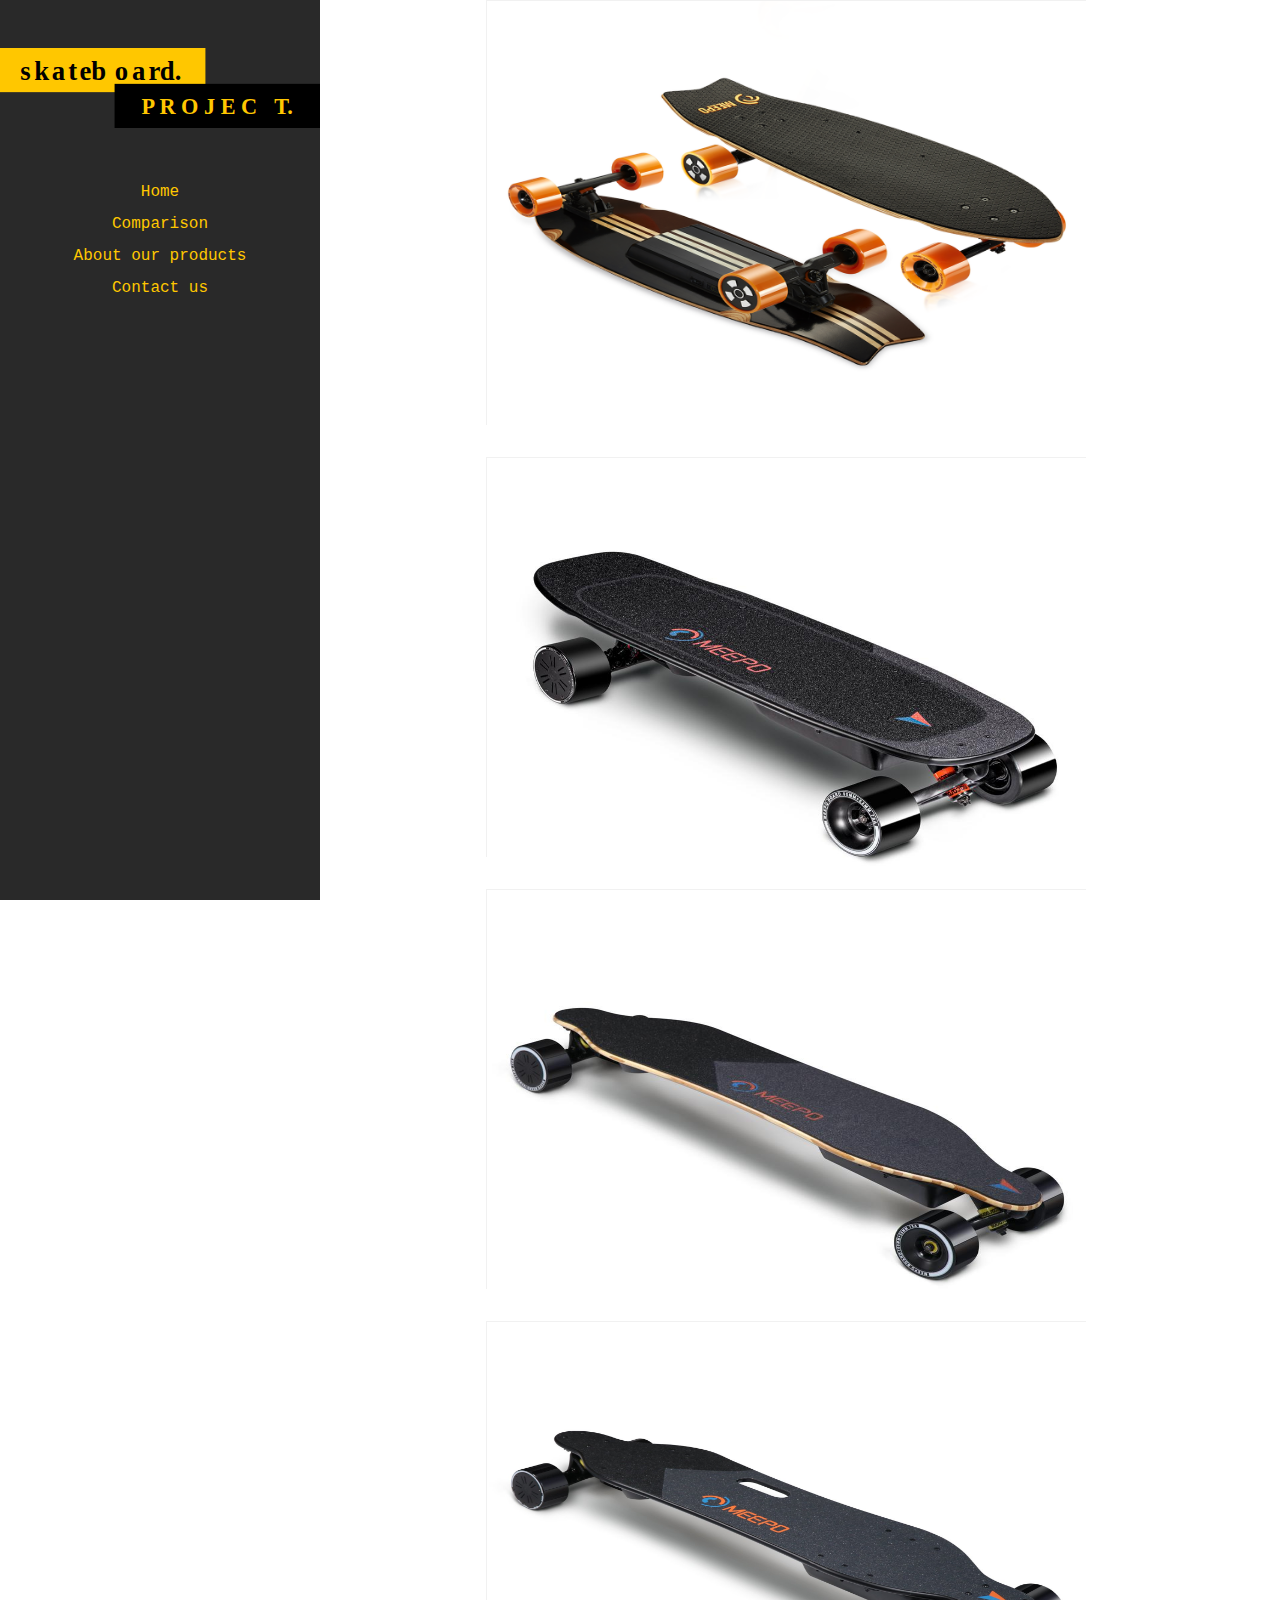
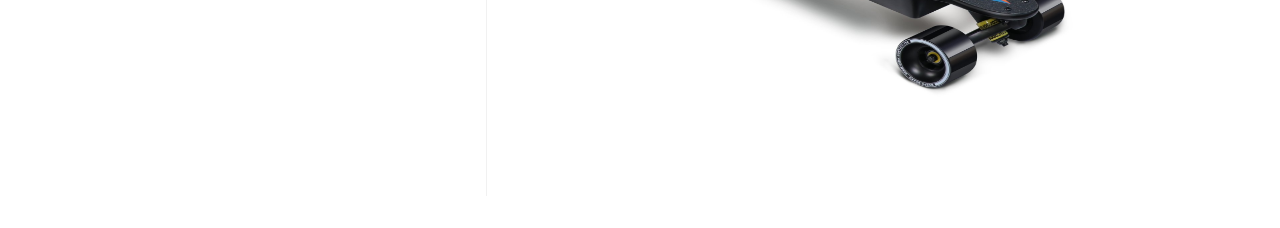
<file: Project2/about.html>
<!DOCTYPE html>
<html lang="en">
  <head>
    <title>skateboard. PROJECT.</title>
    <meta name="viewport" content="width=device-width, initial-scale=1" />
    <link rel="stylesheet" href="css/reset.css" />
    <link rel="stylesheet" href="css/styles.css" />
    <link href="https://fonts.googleapis.com/css?family=Montserrat:400,700&display=swap" rel="stylesheet">
  </head>

  <body>
     <header>
      <div class="navigation">
        <ul>
          <div class="logo-container">
          <img src="images/logo.svg" alt="stateboard project logo" name="logo">
          </div>

          <label class="navigation-label" for="toggle" >&#9776;</label>
          <input type="checkbox" id="toggle"/>

          <div class="menu">
            <li><a href="index.html">Home</a></li>
            <li><a href="whybetter.html">Comparison</a></li>
            <li><a href="about.html">About our products</a></li>
            <li><a href="contact.html">Contact us</a></li>
        </div>
        </ul>
      </div>
    </header>

    <main>
      <!-- insert body content -->
      <div class="flip-card" style="width:600px;height:425px;">
        <div class="flip-card-inner">
          <div class="flip-card-front">
            <img src="images/meep_campus_2.png" alt="Campus" style="width:600px;height:425px;">
          </div>
          <div class="flip-card-back">
            <br><h1>Meep Campus 2</h1><br></br>
            <p>Looking for the perfect electric skateboard for college campuses? We have built the Campus 2 just for this. It is smaller, more portable, and more affordable than our other boards. For under $300 you can have an electric skateboard to rock you all around campus and beyond. This slim lightweight board is going to turn heads as you zip around campus.</p><br>
            <p>It is not just convenient, it is also fun! And at less than $300 it is one of the most affordable skateboards on the market. Featuring a single 350 watt engine, this electric skateboard is a good gift and a great starter board. It is about half the power of other Meepo Electric Skateboards and has a weight limit of 150 lbs (72 kg).</p><br>
            <p>Carve, turn, and maneuver with ease on this zippy shortboard electric skateboard specially designed for students and lightweight riders. The 83mm*52mm 78a wheels provide a genuine skateboard experience, allowing riders to skate around with the agility and flexibility of a non-electric board.</p><br>
            <button class="aboutbutton" onclick=" window.open('https://youtu.be/_T-DvxUw8I8','_blank')">Video Review</button><br>
          </div>
        </div>
      </div><br></br>

      <div class="flip-card">
        <div class="flip-card-inner">
          <div class="flip-card-front">
            <img src="images/MEEPO_MINI_2.jpg" alt="Mini" style="width:600px;height:500px;">
          </div>
          <div class="flip-card-back">
            <br><h1>Meepo Mini 2</h1><br></br>
            <p>Meepo Mini is our best shortboard electric skateboard. It is got beast of an engine, enabling this hot little board to reach an astonishing 29 mph/ 46 kph. Of all our boards, it’s our best electric skateboard for those looking for speed and portability. The sleek, slick design makes for a smooth ride sure to turn heads and make them ask what was that?</p><br>
            <p>The Mini 2 has the same powerful motors as the V3 and NLS Pro. The ability and range also vary depending on the build of the Mini 2 that you choose. The ER can take grades up to 30%, while the regular motor just 25% (which is still plenty for many!) Another benefit of upgrading is speed - the upgraded motors reach 29 mph (46 kph) while the standard reach only 25 mph (40 kph). Many lifestyle riders find the standard equipment to be more than sufficient. Riders closer to the 300 lb (136 kg) weight limit or those in hilly areas are recommended to opt for the upgraded engines. While the regular Mini 2 has a range of 11 miles/ 17.7 km, the ER version lets you ride for 20 miles/ 32 km.</p><br>
            <button class="aboutbutton" onclick="window.open('https://youtu.be/cdGZ2ibYmmU')">Video Review</button>
        </div>
      </div>
      </div><br></br>

      <div class="flip-card">
        <div class="flip-card-inner">
          <div class="flip-card-front">
            <img src="images/MEEPO_NLS_PRO.jpg" alt="Pro" style="width:600px;height:500px;">
          </div>
          <div class="flip-card-back">
            <br><h1>Meep NLS Pro</h1><br></br>
            <p>Our most comfortable electric skateboard yet, the NLS Pro has been upgraded for speed and performance. Take your electric skateboard game to the next level with Meepo NLS Pro. This is the board for riders who have high standards both in terms of comfort and power. This board can handle up to 28 mph / 46 kph rides for up to 2 hours. It’s our fastest skateboard yet.</p><br>
              <p>This fierce board comes with upgraded ESC and the Meepo ER battery standard, along with the latest remote, the NR with flashlight. Its upgrades make this the best performing Meepo Board yet. Or as electric skateboard blogger Samuel James says: “It's a serious rival for Boosted in terms of comfort and it easily out-specs other boards more than twice its price.” This is also the reason why leading Eskate Youtube Influencers such as Talon Sei and Fabi have given it excellent reviews (scroll down to watch the videos). </p><br>
              <button class="aboutbutton" onclick="window.open('https://youtu.be/b7s3AHIiZgs')">Video Review</button>
          </div>
        </div>
      </div>
      </div><br></br>

      <div class="flip-card"style="width:600px;height:475px;">
        <div class="flip-card-inner">
          <div class="flip-card-front">
            <img src="images/MEEPO_V3.jpg" alt="V3" style="width:600px;height:475px;">
          </div>
          <div class="flip-card-back">
            <br><h1>Meepo V3</h1><br></br>
              <p>The ESC latest version is Meepo ESC v 6.0 featuring complete sealing with glue, making the board water resistant, as well as moisture & dustproof. Enjoy a total new braking experience with smooth and predictable brakes - no more dead zone. Is this is the most powerful and fastest skateboard? It’s the most powerful of all regular skateboards.The AWD PRO ($849) is more powerful, due to its all-wheel drive. For most enthusiasts looking for power and speed, the Meepo V3 is more than enough. Even on hills, this board is relentless, reaching speeds of up to 20km/hr (9 mph) on a 15% slope. If you live in a very hilly area, the AWD might be better, but for most skaters the V3 is the most convenient and best electric skateboard all around.</p><br>
              <p>This board comes with a six month warranty. Each board is tested by our QA team and every part has undergone testing as well. The hub motors on the V3 feature upgraded PU, bearings, magnetic chip, and a new cap. You’ll love the macaroons brushings and soon front & rear lights will be available. Join 30,000 Meepo Board riders today.</p><br>
              <p>And there are even surprises, like the standard USB charger that allows you to use the charge on your Meepo V3 to charge your phone or portable speaker.</p><br>
              <button class="aboutbutton" onclick="window.open('https://youtu.be/1mSze3czMVk')">Video Review</button>
          </div>
        </div>
      </div><br></br> 

    </main>

    <footer>
      <!-- insert footer content -->
    </footer>
  </body>
</html>
</file>
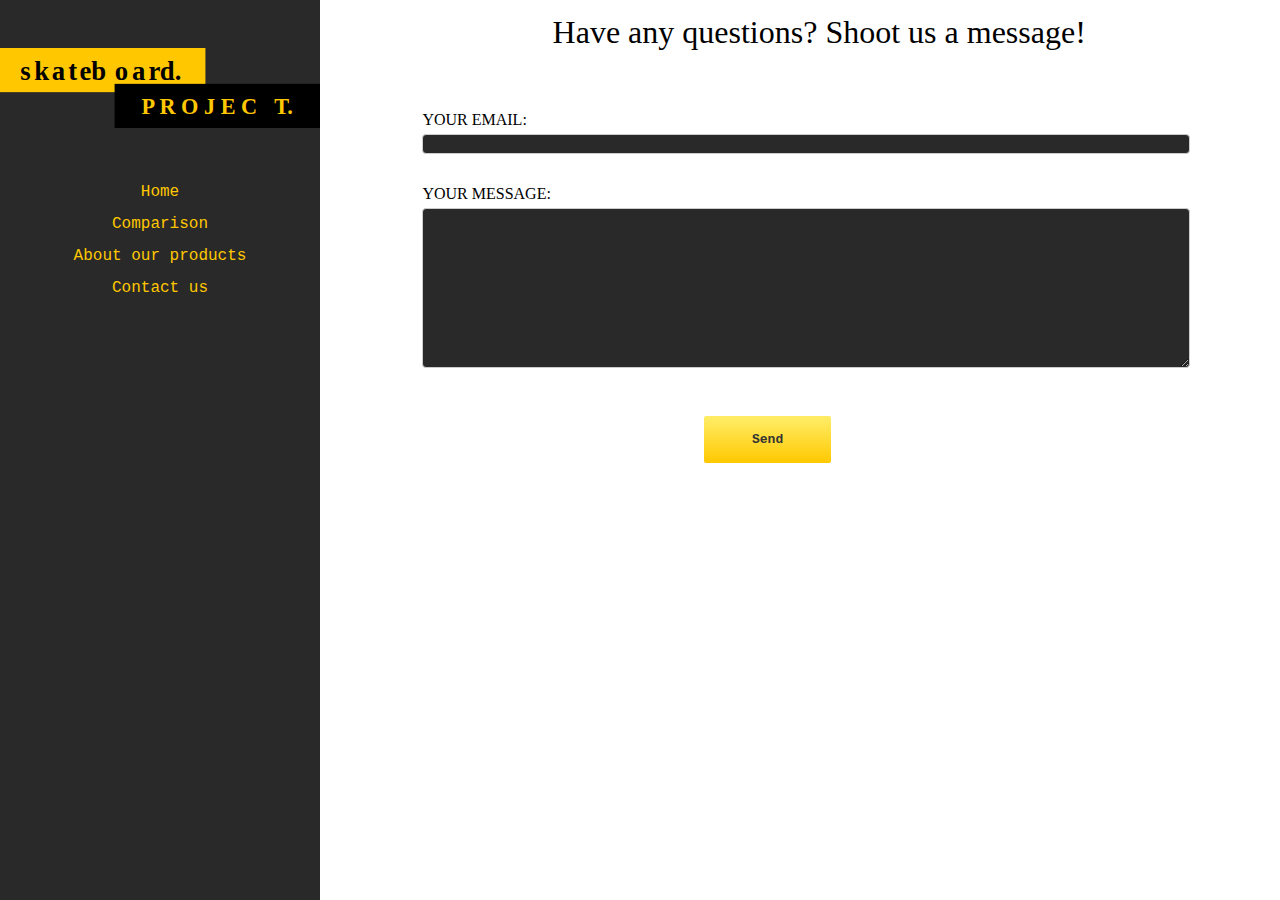
<file: Project2/contact.html>
<!DOCTYPE html>
<html lang="en">
  <head>
    <title>skateboard. PROJECT.</title>
    <meta name="viewport" content="width=device-width, initial-scale=1" />
    <link rel="stylesheet" href="css/reset.css" />
    <link rel="stylesheet" href="css/styles.css" />
  </head>



  <body>
     <header>
      <div class="navigation">
        <ul>
          <div class="logo-container">
          <img src="images/logo.svg" alt="stateboard project logo" name="logo">
          </div>

          <label class="navigation-label" for="toggle">&#9776;</label>
          <input type="checkbox" id="toggle"/>

          <div class="menu">
            <li><a href="index.html">Home</a></li>
            <li><a href="whybetter.html">Comparison</a></li>
            <li><a href="about.html">About our products</a></li>
            <li><a href="contact.html">Contact us</a></li>
        </div>
        </ul>
      </div>
    </header>




    <main>
      <br><h1 id="contact-title">Have any questions? Shoot us a message!</h1><br></br>
      <br></br>
    <div class="container">
      <form action="https://formspree.io/mqkzllle" method="POST" name="myForm">
            <label class="contact-label">
                YOUR EMAIL: <br>
                    <input type="text" name="_replyto" id="email-reply" required>
            </label> <br>
            <label class="contact-label">
                YOUR MESSAGE: <br>
                    <textarea name="message" id="message-reply" required></textarea> <br>
            </label> <br>
                <button class="aboutbutton" type="submit" id="contact-submission-button">Send</button>
        </form>
    </div>
    </main>

    <footer>
      <!-- insert footer content -->
    </footer>
  </body>
</html>
</file>
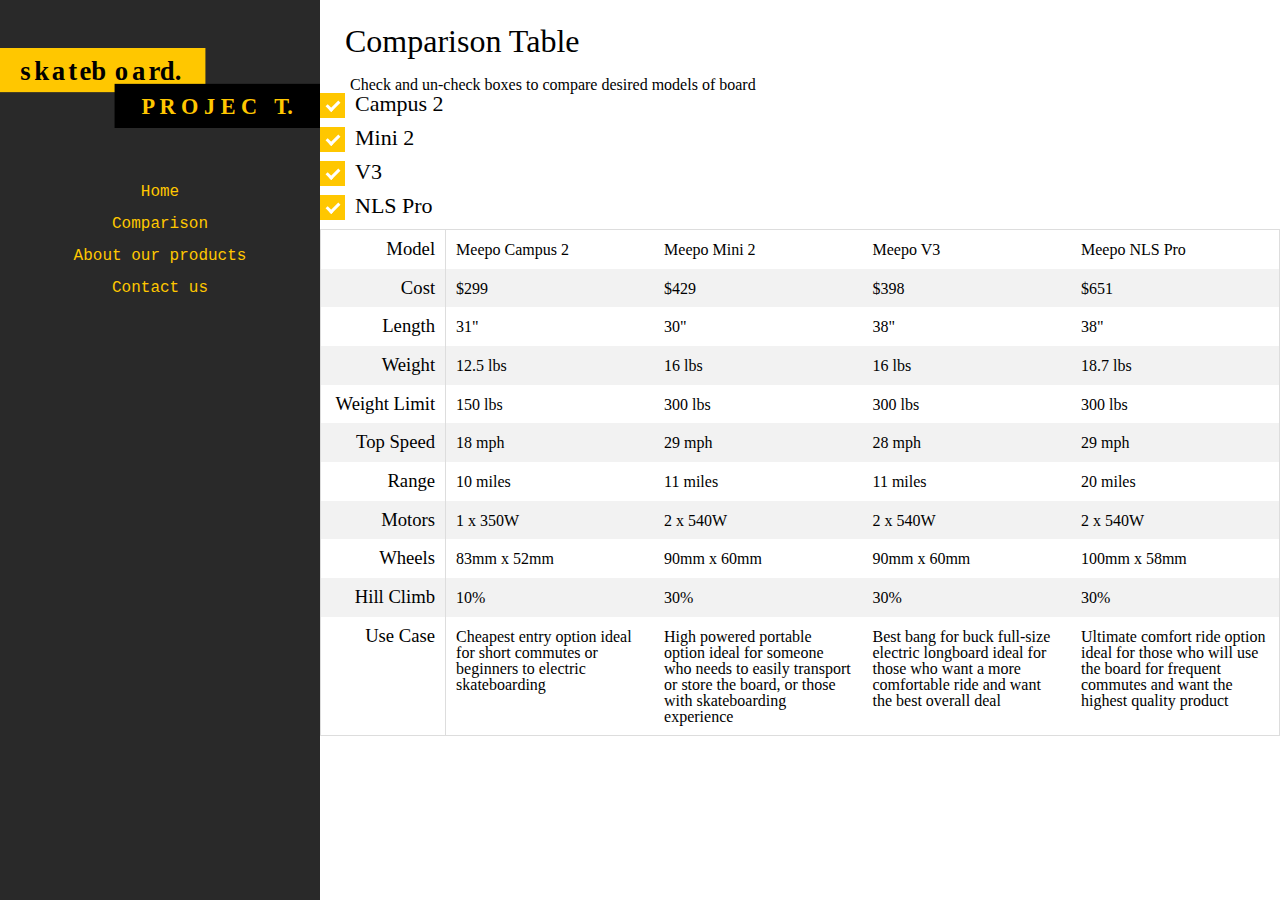
<file: Project2/whybetter.html>
<!DOCTYPE html>
<html lang="en">
  <head>
    <title>skateboard. PROJECT.</title>
    <meta name="viewport" content="width=device-width, initial-scale=1" />
    <link rel="stylesheet" href="css/reset.css" />
    <link rel="stylesheet" href="css/styles.css" />
    <link href="https://fonts.googleapis.com/css?family=Montserrat:400,700&display=swap" rel="stylesheet">
    <script src="https://ajax.googleapis.com/ajax/libs/jquery/3.4.1/jquery.min.js"></script>
    <script>
      $(document).ready(function() {
          $('#hideCampus').click(function() {
              $('td:nth-child(2),th:nth-child(2)').toggle();
          });
      });
      $(document).ready(function() {
          $('#hideMini').click(function() {
              $('td:nth-child(3),th:nth-child(3)').toggle();
          });
      });
      $(document).ready(function() {
          $('#hideV3').click(function() {
              $('td:nth-child(4),th:nth-child(4)').toggle();
          });
      });
      $(document).ready(function() {
          $('#hideNLS').click(function() {
              $('td:nth-child(5),th:nth-child(5)').toggle();
          });
      });
    </script>
  </head>

  <body>
     <header>
      <div class="navigation">
        <ul>
          <div class="logo-container">
          <img src="images/logo.svg" alt="stateboard project logo" name="logo">
          </div>

          <label for="toggle" class="navigation-label">&#9776;</label>
          <input type="checkbox" id="toggle"/>

          <div class="menu">
            <li><a href="index.html">Home</a></li>
            <li><a href="whybetter.html">Comparison</a></li>
            <li><a href="about.html">About our products</a></li>
            <li><a href="contact.html">Contact us</a></li>
        </div>
        </ul>
      </div>
    </header>

    <main>
      <!-- insert body content -->
      <div class="contain">
      <h2 class="title">Comparison Table</h2>

      <p class="desc">Check and un-check boxes to compare desired models of board</p>
      
      <div class="buttons">

      <label class="boxer">Campus 2
        <input id="hideCampus" type="checkbox" checked="checked">
        <span class="checkmark"></span>
      </label>
      <label class="boxer">Mini 2
        <input id="hideMini" type="checkbox" checked="checked">
        <span class="checkmark"></span>
      </label>
      <label class="boxer">V3
        <input id="hideV3" type="checkbox" checked="checked">
        <span class="checkmark"></span>
      </label>
      <label class="boxer">NLS Pro
        <input id="hideNLS" type="checkbox" checked="checked">
        <span class="checkmark"></span>
      </label>

      </div>

      <div style="overflow-x:auto;">
      <table>
        <tr>
          <th>Model</th>
        <!-- This is the list of skateboards-->
          <th>Meepo Campus 2</th>
          <th>Meepo Mini 2</th>
          <th>Meepo V3</th>
          <th>Meepo NLS Pro</th>
        </tr>
        <!-- Sample text is the features that are listed -->
        <tr>
          <td>Cost</td>
          <td>$299</td>
          <td>$429</td>
          <td>$398</td>
          <td>$651</td>
        </tr>
        <tr>
          <td>Length</td>
          <td>31"</td>
          <td>30"</td>
          <td>38"</td>
          <td>38"</td>
        </tr>
        <tr>
          <td>Weight</td>
          <td>12.5 lbs</td>
          <td>16 lbs</td>
          <td>16 lbs</td>
          <td>18.7 lbs</td>
        </tr>
        <tr>
          <td>Weight Limit</td>
          <td>150 lbs</td>
          <td>300 lbs</td>
          <td>300 lbs</td>
          <td>300 lbs</td>
        </tr>
        <tr>
          <td>Top Speed</td>
          <td>18 mph</td>
          <td>29 mph</td>
          <td>28 mph</td>
          <td>29 mph</td>
        </tr>
        <tr>
          <td>Range</td>
          <td>10 miles</td>
          <td>11 miles</td>
          <td>11 miles</td>
          <td>20 miles</td>
        </tr>
        <tr>
          <td>Motors</td>
          <td>1 x 350W</td>
          <td>2 x 540W</td>
          <td>2 x 540W</td>
          <td>2 x 540W</td>
        </tr>
        <tr>
          <td>Wheels</td>
          <td>83mm x 52mm</td>
          <td>90mm x 60mm</td>
          <td>90mm x 60mm</td>
          <td>100mm x 58mm</td>
        </tr>
        <tr>
          <td>Hill Climb</td>
          <td>10%</td>
          <td>30%</td>
          <td>30%</td>
          <td>30%</td>
        </tr>
        <tr>
          <td>Use Case</td>
          <td>Cheapest entry option ideal for short commutes or beginners to electric skateboarding</td>
          <td>High powered portable option ideal for someone who needs to easily transport or store the board, or those with skateboarding experience</td>
          <td>Best bang for buck full-size electric longboard ideal for those who want a more comfortable ride and want the best overall deal</td>
          <td>Ultimate comfort ride option ideal for those who will use the board for frequent commutes and want the highest quality product</td>
        </tr>
      </table>
    </div>
    </main>

    <footer>
      <!-- insert footer content -->
    </footer>
  </body>
</html>
</file>
<file: Project2/css/styles.css>
* {
  box-sizing: border-box
}

body {
  font-family: Verdana, sans-serif; 
  margin:0
}

@font-face {
  font-family: "Montserrat";
  src: url(https://cgtweb2.tech.purdue.edu/courses/cgt353/Group10/Project2/fonts/Montserrat-Bold.ttf)
    format("truetype");
}

img {
  vertical-align: middle;
  font-family: "Montserrat", sans-serif;
}




/*---------NAVIGATION SIDELINE-----------*/
.logo-container{
  margin:3rem auto;
}

ul {
    list-style-type: none;
    margin: 0;
    padding: 0;
    width: 25%; 
    background-color: #292929;
    position: fixed;
    height: 100%;
    overflow: auto;
  }
  
  li a {
    display: block;
    color: #ffc700;
    padding: 8px 16px;
    text-decoration: none;
    align-content: center;
    text-align: center;
    font-family: 'Courier New', Courier, monospace;
  }
  
  li a:hover:not(.active) {
    background-color: #ffc700;
    color: #000000;
  }

/******CONTACT PAGE ALSO HAS LABEL*****/
  .navigation-label{
        display: none;
      }

  #toggle{
    display: none;  /*doesnt show the checkbox when you toggle hamburger*/

        margin-left: auto;
        margin-right: auto;
  }



/*------------MOBILE VERSION--------------*/
@media only screen and (max-width: 800px){
    ul{
      display: block;
      list-style-type: none;
      margin: 0;
      padding: 0;
      width: 100%; 
      background-color: #292929;
      position: relative;
      height:auto;
    }

    .logo-container img{
      height: 8rem;
      margin-left: auto;
      margin-right: auto;
      display: block;
    }

    .logo-container{
      margin:1rem 0;
    }

    .navigation-label{
      display:block;
      cursor: pointer; /*hovering over hamburger will change cursor type*/
      font-size:2.5rem; /*hamburger size*/
      line-height: 3.125rem;
      width: 0.1rem;
      color: #ffc700;
      margin-left: auto;
      margin-right: auto;
      padding: 1.5rem;

    } 

    /*mobile mode when you DONT click on hamburger*/
    .menu{
      text-align: center;
      width: 100%;
      display:none;
    }

    /*menu in mobile mode when you click on hamburger*/
    .menu a{
      display: block;
      color: #ffc700;
      background-color: #292929;
      padding: 0.6rem;
    }

  #toggle:checked + .menu{  /*when you click the hamburger line, this is the menu*/
    display:block;
    margin-top: 1rem;
    height: auto;
  }

    li a {
      display: block;
      color: #ffc700;
      padding: 8px 16px;
      text-decoration: none;
      align-content: center;
      text-align: center;
      font-family: 'Courier New', Courier, monospace;
      margin-left: auto;
      margin-right: auto;
    }

    li a:hover:not(.active) {
      background-color: #ffc700;
      color: black;
      transition: 0.3s;
    }
}
/*------------End of Nav---------------*/







/*--------TABLES (comparison)-------*/
table {
  border-collapse: collapse;
  border-spacing: 0;
  border: 1px solid #ddd; 
  overflow-x:auto;

}

.title {
  font-size: 24pt;
  margin-left: 25px;
  padding-top: 25px;
}

.desc {
  margin-left: 30px;
  margin-top: 20px;
}

th, td {
  text-align: left;
  padding: 10px;
  width: 20%;
}

th:first-child, td:first-child {
  text-align: right;
  width: 12%;
  max-width: 100px;
  font-family: "Montserrat";
  font-size: 14pt;
  border-right: solid 1px #ddd;
}

tr:nth-child(even) {
  background-color: #f2f2f2;
}

.contain{
  margin-left:  25%;
}

@media only screen and (max-width: 800px){ /*NO MARGINS WITH HAMBURGER MENU*/
  .contain{
    margin-left: auto;
    margin-right: auto;
    display: block;
  }
    table{
    border-collapse: collapse;
    border-spacing: 0;
    width: 100%;
    border: 1px solid #ddd;

    }
  }
}

.buttons {
  width: 100%;
  margin-top: 25px;
  margin-bottom: 25px;
  margin-left: 50px;
}

.boxer {
  display: block;
  position: relative;
  padding-left: 35px;
  margin-bottom: 12px;
  cursor: pointer;
  font-size: 22px;
  -webkit-user-select: none;
  -moz-user-select: none;
  -ms-user-select: none;
  user-select: none;
}

/* Hide the browser's default checkbox */
.boxer input {
  position: absolute;
  opacity: 0;
  cursor: pointer;
  height: 0;
  width: 0;
}

/* Create a custom checkbox */
.checkmark {
  position: absolute;
  top: 0;
  left: 0;
  height: 25px;
  width: 25px;
  background-color: #eee;
}

/* On mouse-over, add a grey background color */
.boxer:hover input ~ .checkmark {
  background-color: #ccc;
}

/* When the checkbox is checked, add a blue background */
.boxer input:checked ~ .checkmark {
  background-color: #ffc700;
}

/* Create the checkmark/indicator (hidden when not checked) */
.checkmark:after {
  content: "";
  position: absolute;
  display: none;
}

/* Show the checkmark when checked */
.boxer input:checked ~ .checkmark:after {
  display: block;
}

/* Style the checkmark/indicator */
.boxer .checkmark:after {
  left: 9px;
  top: 5px;
  width: 5px;
  height: 10px;
  border: solid white;
  border-width: 0 3px 3px 0;
  -webkit-transform: rotate(45deg);
  -ms-transform: rotate(45deg);
  transform: rotate(45deg);
}

/*---------Slideshow container---------*/

.mySlides {
  display: block;
}

.slideshow-container {
  margin-left:25%; 
  height:auto;
  display: block;
}

/* Next & previous buttons */
.prev, .next {
  cursor: pointer;
  position: absolute;
  top: 50%;
  width: auto;
  padding: 16px;
  margin-top: -5rem;
  color: black;
  font-weight: bold;
  font-size: 5rem;
  transition: 0.6s ease;
  border-radius: 0 3px 3px 0;
  user-select: none;
}

/* Position the "next button" to the right */
.next {
  right: 0;
  border-radius: 3px 0 0 3px;
}

/* On hover, add a black background color with a little bit see-through */
.prev:hover, .next:hover {
  background-color: rgba(0,0,0,0.5);
}

/* Caption text */
.text {
  color: black;
  font-size: 15px;
  padding: 8px 12px;
  position: absolute;
  bottom: 8px;
  width: 100%;
  text-align: center;
}

/* Fading animation */
.fade {
  -webkit-animation-name: fade;
  -webkit-animation-duration: 1.5s;
  animation-name: fade;
  animation-duration: 1.5s;
}

@-webkit-keyframes fade {
  from {opacity: .4} 
  to {opacity: 1}
}

@keyframes fade {
  from {opacity: .4} 
  to {opacity: 1}
}

/* On smaller screens, decrease text size */
@media only screen and (max-width: 300px) {
  .prev, .next,.text {font-size: 11px}
}


@media only screen and (max-width: 800px){  /*NO MARGINS WHEN RESPONSIVE*/
  .slideshow-container{
    margin-left: auto;
    margin-right: auto;
    margin-top: 9rem;
  }

  .prev, .next{
    margin-left: auto;
    margin-right: auto;
    margin-top: 6rem;
  }
}







/*----------------Overview PAGE (about.html) ----------------*/
  /* The flip card container - set the width and height to whatever you want. We have added the border property to demonstrate that the flip itself goes out of the box on hover (remove perspective if you don't want the 3D effect */
.flip-card {
  background-color: transparent;
  width: 600px;
  height: 400px;
  border: 1px solid #f1f1f1;
  margin-left: 38%; 
  perspective: 1000px; /* Remove this if you don't want the 3D effect */
}

/* This container is needed to position the front and back side */
.flip-card-inner {
  position: relative;
  width: 100%;
  height: 100%;
  text-align: center;
  transition: transform 0.8s;
  transform-style: preserve-3d;
}

/* Do an horizontal flip when you move the mouse over the flip box container */
.flip-card:hover .flip-card-inner {
  transform: rotateY(180deg);
}

/* Position the front and back side */
.flip-card-front, .flip-card-back {
  position: absolute;
  width: 100%;
  height: 100%;
  backface-visibility: hidden;
}

/* Style the front side (fallback if image is missing) */
.flip-card-front {
  background-color: #bbb;
  color: black;
}

/* Style the back side */
.flip-card-back {
  background-color: #000000;
  color: #FFC700;
  transform: rotateY(180deg);
}
.aboutbutton {
	background:linear-gradient(to bottom, #ffec64 5%, #ffc800 100%);
	background-color:#ffec64;
	border-radius:28px;
	border:1px solid #ffaa22;
	display:inline-block;
	cursor:pointer;
	color:#333333;
	font-family:'Courier New', Courier, monospace;
	font-size:13px;
	font-weight:bold;
	padding:16px 31px;
	text-decoration:none;
}
.aboutbutton:hover {
	background:linear-gradient(to bottom, #ffc800 5%, #ffec64 100%);
	background-color:#ffc800;
}
.aboutbutton:active {
	position:relative;
	top:1px;
}


@media only screen and (max-width: 800px){
  .flip-card{
    margin-left: auto;
    margin-right: auto;
  }

}





/*-------------CONTACT US---------------*/
input[type=text], select, textarea {
  border: 1px solid #ccc;
  border-radius: 4px;
  box-sizing: border-box;
  margin-top: 6px;
  margin-bottom: 16px;
  resize: vertical;
  margin-left:33%; 
  width: 60%;
  display: block;
  background-color: grey;
}

.contact-label{
  margin-left: 33%;
}

.container {
  background-color: white;
  height: 100%;
  margin-left: auto;
  margin-right: auto;
}

.container #email-reply{
  background-color: #292929;
  color: white;
  height: auto;

}

.container #message-reply{
  background-color: #292929;
  color:white;
  height: 10rem;
  font-size: 1rem;
}

#contact-title{
  font-size: 2rem;
  color: #000000;
  margin-left: 28%;
  text-align: center;
}

#contact-submission-button{
  padding: 1rem 3rem;
  border:none;
  border-radius: 2px;
  background-color: #F2F2F2;
  transition: 0.3s;
  margin-left: 55%;
}

#contact-submission-button:hover{
  background-color: #292929;
  color: #ffc700;
}



@media only screen and (max-width: 800px){
  #contact-title{
    margin-left: auto;
    margin-right: auto;
    display: block;
  }

  .container{
    margin-left: auto;
    margin-right: auto;
  }
}


*{
  font-family: "Montserrat";
}
</file>
